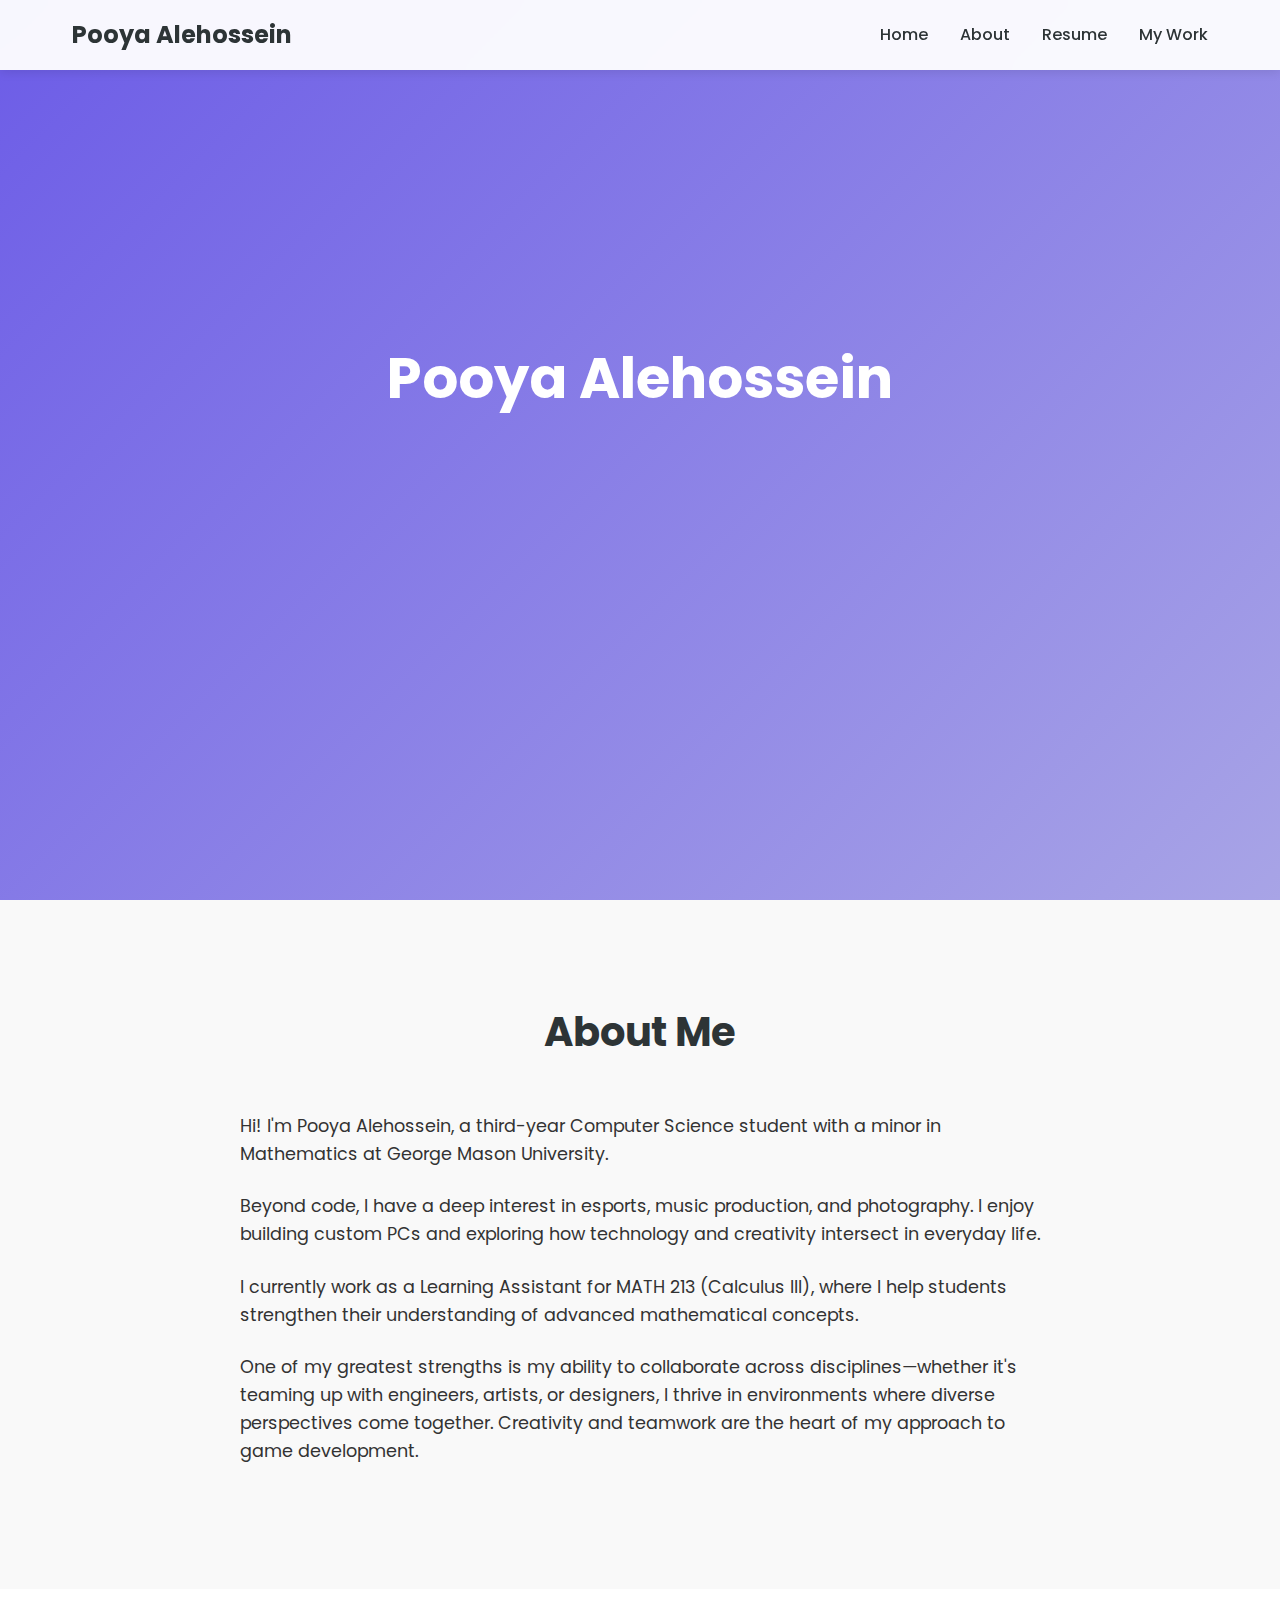
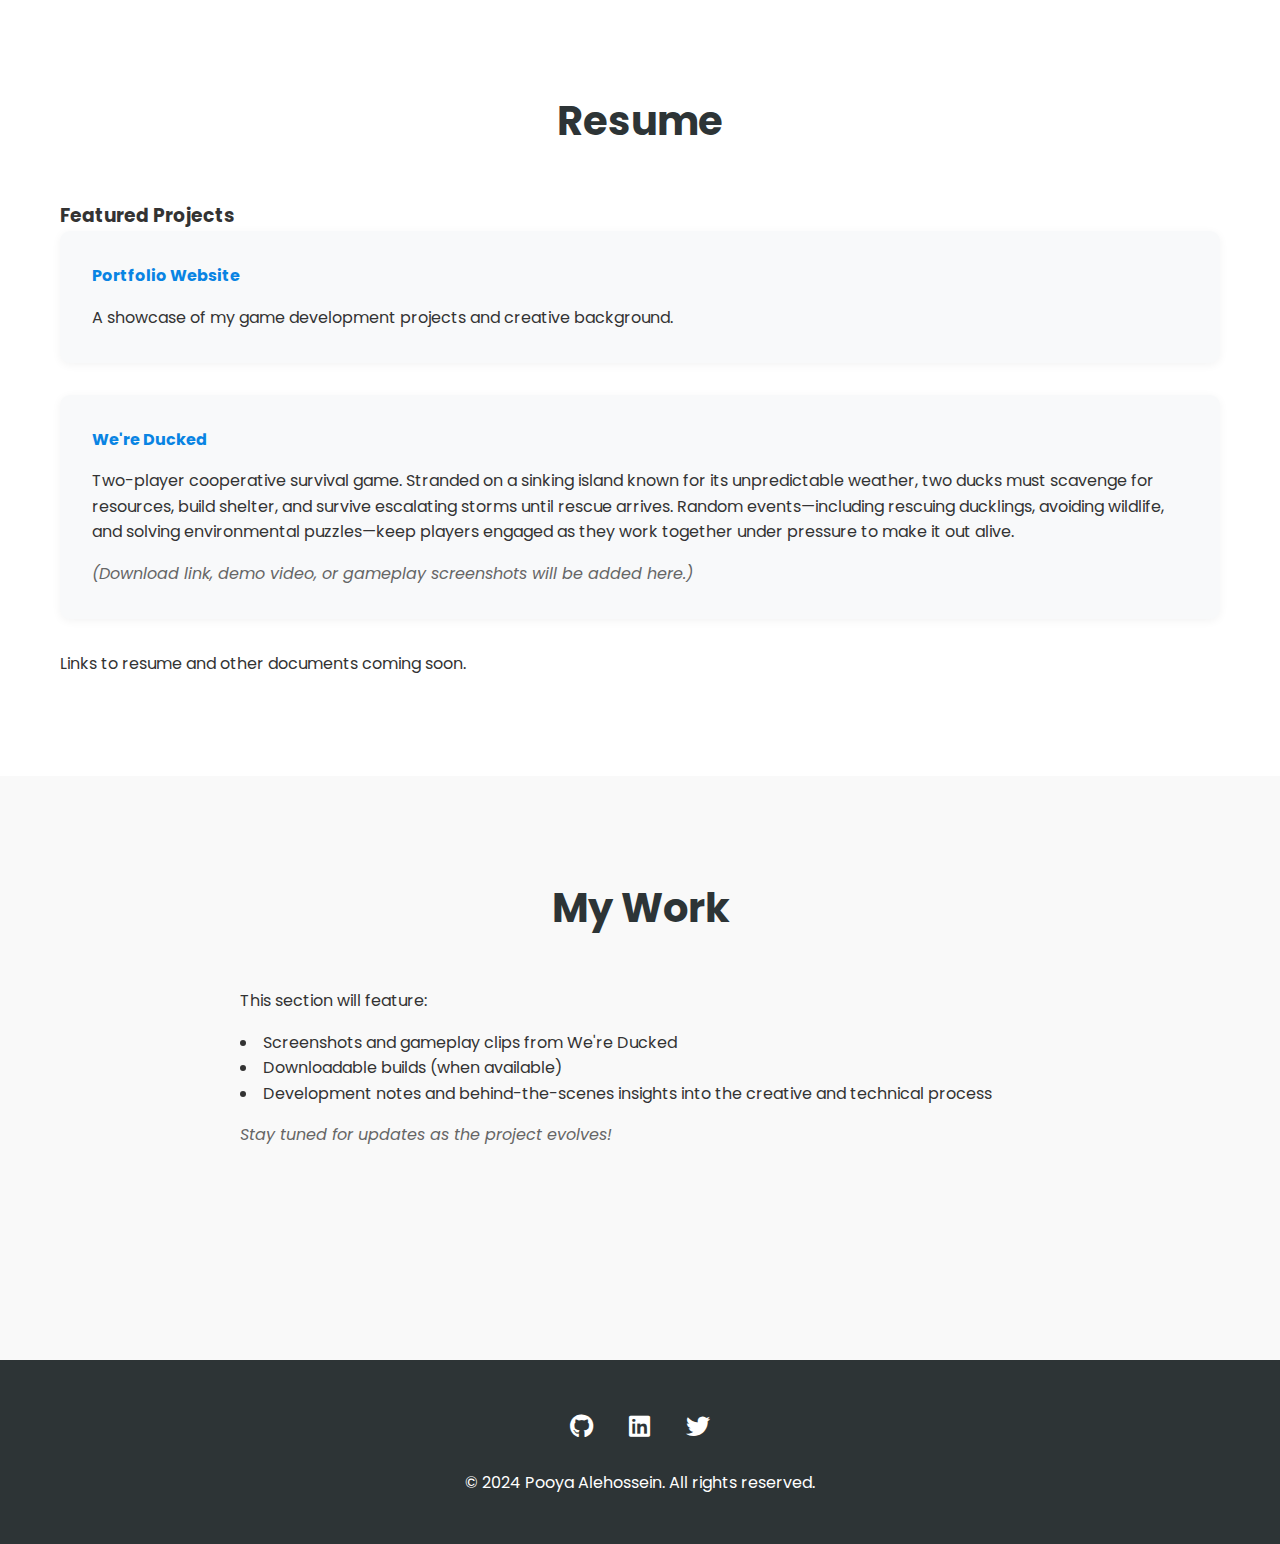
<file: pooyale.github.io/index.html>
<!DOCTYPE html>
<html lang="en">
<head>
    <meta charset="UTF-8">
    <meta name="viewport" content="width=device-width, initial-scale=1.0">
    <title>Pooya Alehossein - Game Developer Portfolio</title>
    <link rel="stylesheet" href="styles.css">
    <link rel="stylesheet" href="https://cdnjs.cloudflare.com/ajax/libs/font-awesome/6.0.0/css/all.min.css">
    <link href="https://fonts.googleapis.com/css2?family=Poppins:wght@300;400;500;600;700&display=swap" rel="stylesheet">
</head>
<body>
    <nav class="navbar">
        <div class="nav-content">
            <div class="logo">Pooya Alehossein</div>
            <ul class="nav-links">
                <li><a href="#home">Home</a></li>
                <li><a href="#about">About</a></li>
                <li><a href="#resume">Resume</a></li>
                <li><a href="#work">My Work</a></li>
            </ul>
        </div>
    </nav>

    <section id="home" class="hero">
        <div class="hero-content">
            <h1>Pooya Alehossein</h1>
            <h2>Game Developer & Computer Science Student</h2>
            <div class="hero-buttons">
                <a href="#work" class="btn primary">View My Work</a>
                <a href="#about" class="btn secondary">Learn More</a>
            </div>
        </div>
    </section>

    <section id="about" class="about">
        <div class="container">
            <h2 class="section-title">About Me</h2>
            <div class="about-content">
                <div class="about-text">
                    <p>Hi! I'm Pooya Alehossein, a third-year Computer Science student with a minor in Mathematics at George Mason University.</p>
                    <p>Beyond code, I have a deep interest in esports, music production, and photography. I enjoy building custom PCs and exploring how technology and creativity intersect in everyday life.</p>
                    <p>I currently work as a Learning Assistant for MATH 213 (Calculus III), where I help students strengthen their understanding of advanced mathematical concepts.</p>
                    <p>One of my greatest strengths is my ability to collaborate across disciplines—whether it's teaming up with engineers, artists, or designers, I thrive in environments where diverse perspectives come together. Creativity and teamwork are the heart of my approach to game development.</p>
                </div>
            </div>
        </div>
    </section>

    <section id="resume" class="resume">
        <div class="container">
            <h2 class="section-title">Resume</h2>
            <div class="resume-content">
                <div class="projects">
                    <h3>Featured Projects</h3>
                    <div class="project-card">
                        <h4>Portfolio Website</h4>
                        <p>A showcase of my game development projects and creative background.</p>
                    </div>
                    <div class="project-card">
                        <h4>We're Ducked</h4>
                        <p>Two-player cooperative survival game. Stranded on a sinking island known for its unpredictable weather, two ducks must scavenge for resources, build shelter, and survive escalating storms until rescue arrives. Random events—including rescuing ducklings, avoiding wildlife, and solving environmental puzzles—keep players engaged as they work together under pressure to make it out alive.</p>
                        <p class="coming-soon">(Download link, demo video, or gameplay screenshots will be added here.)</p>
                    </div>
                </div>
                <div class="resume-download">
                    <p>Links to resume and other documents coming soon.</p>
                </div>
            </div>
        </div>
    </section>

    <section id="work" class="work">
        <div class="container">
            <h2 class="section-title">My Work</h2>
            <div class="work-content">
                <div class="work-description">
                    <p>This section will feature:</p>
                    <ul>
                        <li>Screenshots and gameplay clips from We're Ducked</li>
                        <li>Downloadable builds (when available)</li>
                        <li>Development notes and behind-the-scenes insights into the creative and technical process</li>
                    </ul>
                    <p class="coming-soon">Stay tuned for updates as the project evolves!</p>
                </div>
                <div class="work-gallery">
                    <!-- Gallery items will be added here -->
                </div>
            </div>
        </div>
    </section>

    <footer>
        <div class="container">
            <div class="footer-content">
                <div class="social-links">
                    <a href="https://github.com/pooyale" target="_blank"><i class="fab fa-github"></i></a>
                    <a href="https://www.linkedin.com/in/pooyaalehossein/" target="_blank"><i class="fab fa-linkedin"></i></a>
                    <a href="https://x.com/pooyale" target="_blank"><i class="fab fa-twitter"></i></a>
                </div>
                <p>&copy; 2024 Pooya Alehossein. All rights reserved.</p>
            </div>
        </div>
    </footer>

    <script src="script.js"></script>
</body>
</html>
</file>
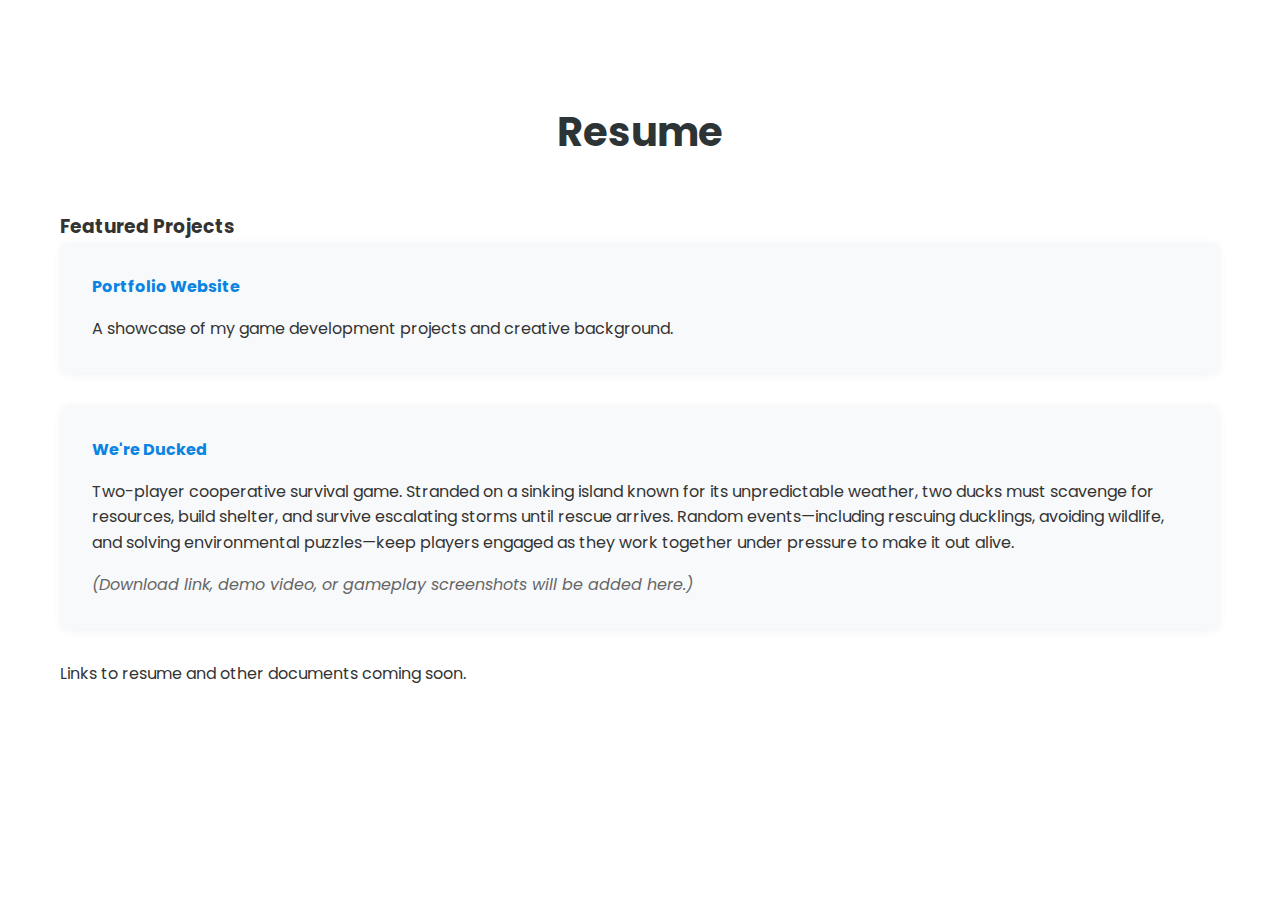
<file: resume.html>
<!DOCTYPE html>
<html lang="en">
<head>
    <meta charset="UTF-8">
    <meta name="viewport" content="width=device-width, initial-scale=1.0">
    <title>Pooya Alehossein - Resume</title>
    <link rel="stylesheet" href="styles.css">
    <link rel="stylesheet" href="https://cdnjs.cloudflare.com/ajax/libs/font-awesome/6.0.0/css/all.min.css">
    <link href="https://fonts.googleapis.com/css2?family=Poppins:wght@300;400;500;600;700&display=swap" rel="stylesheet">
</head>
<body>
    <section id="resume" class="resume">
        <div class="container">
            <h2 class="section-title">Resume</h2>
            <div class="resume-content">
                <div class="projects">
                    <h3>Featured Projects</h3>
                    <div class="project-card">
                        <h4>Portfolio Website</h4>
                        <p>A showcase of my game development projects and creative background.</p>
                    </div>
                    <div class="project-card">
                        <h4>We're Ducked</h4>
                        <p>Two-player cooperative survival game. Stranded on a sinking island known for its unpredictable weather, two ducks must scavenge for resources, build shelter, and survive escalating storms until rescue arrives. Random events—including rescuing ducklings, avoiding wildlife, and solving environmental puzzles—keep players engaged as they work together under pressure to make it out alive.</p>
                        <p class="coming-soon">(Download link, demo video, or gameplay screenshots will be added here.)</p>
                    </div>
                </div>
                <div class="resume-download">
                    <p>Links to resume and other documents coming soon.</p>
                </div>
            </div>
        </div>
    </section>
</body>
</html>
</file>
<file: pooyale.github.io/styles.css>
/* Reset and base styles */
html {
    scroll-behavior: smooth;
}

* {
    margin: 0;
    padding: 0;
    box-sizing: border-box;
}

body {
    font-family: 'Poppins', sans-serif;
    line-height: 1.6;
    color: #333;
    overflow-x: hidden;
}

.container {
    max-width: 1200px;
    margin: 0 auto;
    padding: 0 20px;
}

/* Navigation */
.navbar {
    position: fixed;
    top: 0;
    left: 0;
    width: 100%;
    background: rgba(255, 255, 255, 0.95);
    backdrop-filter: blur(10px);
    z-index: 1000;
    box-shadow: 0 2px 10px rgba(0, 0, 0, 0.1);
}

.nav-content {
    display: flex;
    justify-content: space-between;
    align-items: center;
    padding: 1rem 2rem;
    max-width: 1200px;
    margin: 0 auto;
}

.logo {
    font-size: 1.5rem;
    font-weight: 700;
    color: #2d3436;
}

.nav-links {
    display: flex;
    list-style: none;
    gap: 2rem;
}

.nav-links a {
    text-decoration: none;
    color: #2d3436;
    font-weight: 500;
    transition: color 0.3s ease;
}

.nav-links a:hover {
    color: #0984e3;
}

/* Hero Section */
.hero {
    height: 100vh;
    display: flex;
    align-items: center;
    justify-content: center;
    background: linear-gradient(135deg, #6c5ce7, #a8a4e6);
    color: white;
    text-align: center;
    padding: 0 20px;
}

.hero-content h1 {
    font-size: 3.5rem;
    margin-bottom: 1rem;
    animation: fadeInUp 1s ease;
}

.hero-content h2 {
    font-size: 1.5rem;
    font-weight: 400;
    margin-bottom: 2rem;
    animation: fadeInUp 1s ease 0.2s;
    opacity: 0;
    animation-fill-mode: forwards;
}

.hero-buttons {
    display: flex;
    gap: 1rem;
    justify-content: center;
    animation: fadeInUp 1s ease 0.4s;
    opacity: 0;
    animation-fill-mode: forwards;
}

/* Buttons */
.btn {
    padding: 0.8rem 2rem;
    border-radius: 30px;
    text-decoration: none;
    font-weight: 500;
    transition: transform 0.3s ease, box-shadow 0.3s ease;
}

.btn:hover {
    transform: translateY(-2px);
    box-shadow: 0 5px 15px rgba(0, 0, 0, 0.2);
}

.primary {
    background: #0984e3;
    color: white;
}

.secondary {
    background: transparent;
    border: 2px solid white;
    color: white;
}

/* Sections */
section {
    padding: 100px 0;
}

.section-title {
    font-size: 2.5rem;
    text-align: center;
    margin-bottom: 3rem;
    color: #2d3436;
}

/* About Section */
.about {
    background: #f9f9f9;
}

.about-content {
    max-width: 800px;
    margin: 0 auto;
}

.about-text p {
    margin-bottom: 1.5rem;
    font-size: 1.1rem;
}

/* Resume Section */
.resume {
    background: white;
}

.project-card {
    background: #f8f9fa;
    padding: 2rem;
    border-radius: 10px;
    margin-bottom: 2rem;
    box-shadow: 0 2px 10px rgba(0, 0, 0, 0.05);
}

.project-card h4 {
    color: #0984e3;
    margin-bottom: 1rem;
}

.coming-soon {
    color: #666;
    font-style: italic;
    margin-top: 1rem;
}

/* Work Section */
.work {
    background: #f9f9f9;
}

.work-description {
    max-width: 800px;
    margin: 0 auto 3rem;
}

.work-description ul {
    list-style-position: inside;
    margin: 1rem 0;
}

.work-gallery {
    display: grid;
    grid-template-columns: repeat(auto-fit, minmax(300px, 1fr));
    gap: 2rem;
    padding: 2rem 0;
}

/* Footer */
footer {
    background: #2d3436;
    color: white;
    padding: 3rem 0;
}

.footer-content {
    text-align: center;
}

.social-links {
    margin-bottom: 1.5rem;
}

.social-links a {
    color: white;
    font-size: 1.5rem;
    margin: 0 1rem;
    transition: color 0.3s ease;
}

.social-links a:hover {
    color: #0984e3;
}

/* Animations */
@keyframes fadeInUp {
    from {
        opacity: 0;
        transform: translateY(20px);
    }
    to {
        opacity: 1;
        transform: translateY(0);
    }
}

/* Responsive Design */
@media (max-width: 768px) {
    .nav-links {
        display: none;
    }
    
    .hero-content h1 {
        font-size: 2.5rem;
    }
    
    .hero-content h2 {
        font-size: 1.2rem;
    }
    
    .section-title {
        font-size: 2rem;
    }
    
    .hero-buttons {
        flex-direction: column;
    }
    
    .btn {
        width: 100%;
        text-align: center;
    }
}
</file>
<file: styles.css>
/* Reset and base styles */
html {
    scroll-behavior: smooth;
}

* {
    margin: 0;
    padding: 0;
    box-sizing: border-box;
}

body {
    font-family: 'Poppins', sans-serif;
    line-height: 1.6;
    color: #333;
    overflow-x: hidden;
}

.container {
    max-width: 1200px;
    margin: 0 auto;
    padding: 0 20px;
}

/* Navigation */
.navbar {
    position: fixed;
    top: 0;
    left: 0;
    width: 100%;
    background: rgba(255, 255, 255, 0.95);
    backdrop-filter: blur(10px);
    z-index: 1000;
    box-shadow: 0 2px 10px rgba(0, 0, 0, 0.1);
}

.nav-content {
    display: flex;
    justify-content: space-between;
    align-items: center;
    padding: 1rem 2rem;
    max-width: 1200px;
    margin: 0 auto;
}

.logo {
    font-size: 1.5rem;
    font-weight: 700;
    color: #2d3436;
}

.nav-links {
    display: flex;
    list-style: none;
    gap: 2rem;
}

.nav-links a {
    text-decoration: none;
    color: #2d3436;
    font-weight: 500;
    transition: color 0.3s ease;
}

.nav-links a:hover {
    color: #0984e3;
}

/* Hero Section */
.hero {
    height: 100vh;
    display: flex;
    align-items: center;
    justify-content: center;
    background: linear-gradient(135deg, #6c5ce7, #a8a4e6);
    color: white;
    text-align: center;
    padding: 0 20px;
}

.hero-content h1 {
    font-size: 3.5rem;
    margin-bottom: 1rem;
    animation: fadeInUp 1s ease;
}

.hero-content h2 {
    font-size: 1.5rem;
    font-weight: 400;
    margin-bottom: 2rem;
    animation: fadeInUp 1s ease 0.2s;
    opacity: 0;
    animation-fill-mode: forwards;
}

.hero-buttons {
    display: flex;
    gap: 1rem;
    justify-content: center;
    animation: fadeInUp 1s ease 0.4s;
    opacity: 0;
    animation-fill-mode: forwards;
}

/* Buttons */
.btn {
    padding: 0.8rem 2rem;
    border-radius: 30px;
    text-decoration: none;
    font-weight: 500;
    transition: transform 0.3s ease, box-shadow 0.3s ease;
}

.btn:hover {
    transform: translateY(-2px);
    box-shadow: 0 5px 15px rgba(0, 0, 0, 0.2);
}

.primary {
    background: #0984e3;
    color: white;
}

.secondary {
    background: transparent;
    border: 2px solid white;
    color: white;
}

/* Sections */
section {
    padding: 100px 0;
}

.section-title {
    font-size: 2.5rem;
    text-align: center;
    margin-bottom: 3rem;
    color: #2d3436;
}

/* About Section */
.about {
    background: #f9f9f9;
}

.about-content {
    max-width: 800px;
    margin: 0 auto;
}

.about-text p {
    margin-bottom: 1.5rem;
    font-size: 1.1rem;
}

/* Resume Section */
.resume {
    background: white;
}

.project-card {
    background: #f8f9fa;
    padding: 2rem;
    border-radius: 10px;
    margin-bottom: 2rem;
    box-shadow: 0 2px 10px rgba(0, 0, 0, 0.05);
}

.project-card h4 {
    color: #0984e3;
    margin-bottom: 1rem;
}

.coming-soon {
    color: #666;
    font-style: italic;
    margin-top: 1rem;
}

/* Work Section */
.work {
    background: #f9f9f9;
}

.work-description {
    max-width: 800px;
    margin: 0 auto 3rem;
}

.work-description ul {
    list-style-position: inside;
    margin: 1rem 0;
}

.work-gallery {
    display: grid;
    grid-template-columns: repeat(auto-fit, minmax(300px, 1fr));
    gap: 2rem;
    padding: 2rem 0;
}

.project-item {
    display: flex;
    align-items: center;
    margin-bottom: 2rem;
}

.project-item img {
    max-width: 300px;
    border-radius: 10px;
    box-shadow: 0 2px 10px rgba(0, 0, 0, 0.1);
    margin-right: 2rem;
}

.project-item h3 {
    margin: 0;
    color: #2d3436;
}

/* Footer */
footer {
    background: #2d3436;
    color: white;
    padding: 3rem 0;
}

.footer-content {
    text-align: center;
}

.social-links {
    margin-bottom: 1.5rem;
}

.social-links a {
    color: white;
    font-size: 1.5rem;
    margin: 0 1rem;
    transition: color 0.3s ease;
}

.social-links a:hover {
    color: #0984e3;
}

/* Animations */
@keyframes fadeInUp {
    from {
        opacity: 0;
        transform: translateY(20px);
    }
    to {
        opacity: 1;
        transform: translateY(0);
    }
}

/* Responsive Design */
@media (max-width: 768px) {
    .nav-links {
        display: none;
    }
    
    .hero-content h1 {
        font-size: 2.5rem;
    }
    
    .hero-content h2 {
        font-size: 1.2rem;
    }
    
    .section-title {
        font-size: 2rem;
    }
    
    .hero-buttons {
        flex-direction: column;
    }
    
    .btn {
        width: 100%;
        text-align: center;
    }
}

/* Contact Section */
.contact {
    background: #f9f9f9;
    padding: 100px 0;
}

.contact-content {
    max-width: 600px;
    margin: 0 auto;
}

.form-group {
    margin-bottom: 1.5rem;
}

.form-group label {
    display: block;
    margin-bottom: 0.5rem;
    font-weight: 500;
}

.form-group input,
.form-group textarea {
    width: 100%;
    padding: 0.8rem;
    border: 1px solid #ddd;
    border-radius: 5px;
    font-family: 'Poppins', sans-serif;
}

.form-group textarea {
    resize: vertical;
}

.contact button {
    margin-top: 1rem;
}
</file>
